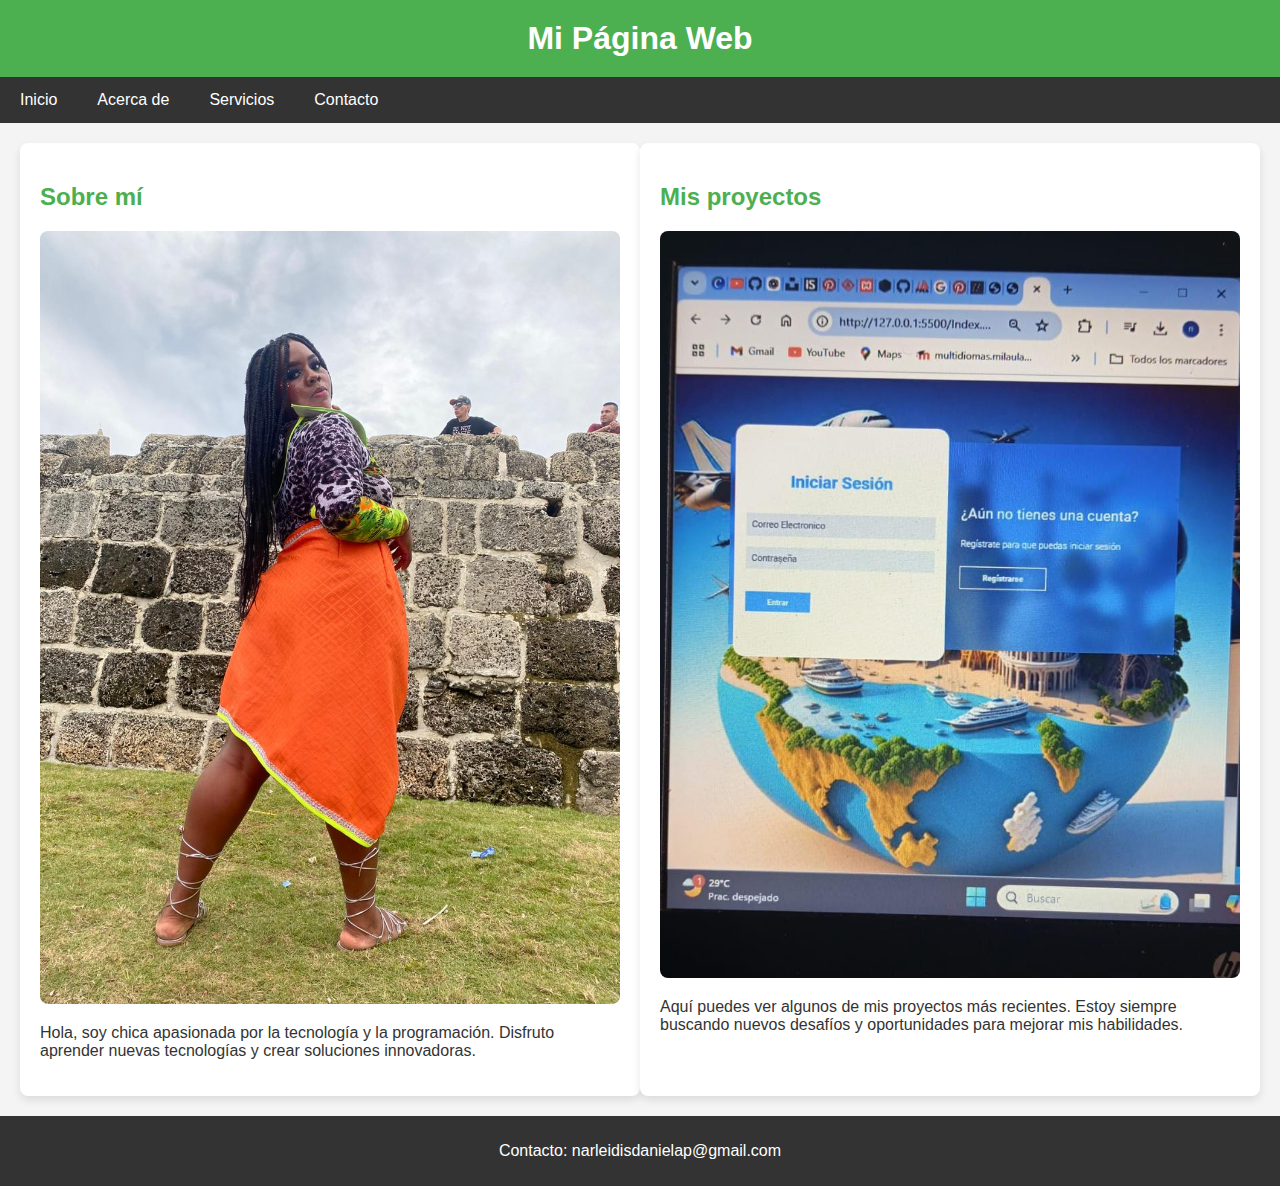
<file: Sesion9_Lab9/index.html>
<!DOCTYPE html>
<html lang="es">
<head>
    <meta charset="UTF-8">
    <meta name="viewport" content="width=device-width, initial-scale=1.0">
    <title>Mi Página Web</title>
    <style>
        /* Estilos generales */
        body {
            font-family: Arial, sans-serif;
            margin: 0;
            padding: 0;
            background-color: #f4f4f4;
        }

        /* Estilos para el encabezado */
        header {
            background-color: #4CAF50;
            color: white;
            text-align: center;
            padding: 20px;
        }

        header h1 {
            margin: 0;
        }

        /* Estilos para la barra de navegación */
        nav {
            background-color: #333;
            overflow: hidden;
        }

        nav a {
            float: left;
            display: block;
            color: white;
            text-align: center;
            padding: 14px 20px;
            text-decoration: none;
        }

        nav a:hover {
            background-color: #ddd;
            color: black;
        }

        /* Estilos para la sección principal */
        main {
            display: flex;
            justify-content: space-between;
            margin: 20px;
        }

        .container {
            width: 48%;
            background-color: #fff;
            padding: 20px;
            border-radius: 8px;
            box-shadow: 0 4px 8px rgba(0, 0, 0, 0.1);
        }

        .container img {
            width: 100%;
            border-radius: 8px;
        }

        .container h2 {
            color: #4CAF50;
        }

        .container p {
            font-size: 1rem;
            color: #333;
        }

        /* Estilos para el pie de página */
        footer {
            background-color: #333;
            color: white;
            text-align: center;
            padding: 10px;
        }
    </style>
</head>
<body>

    <!-- Encabezado -->
    <header>
        <h1>Mi Página Web</h1>
    </header>

    <!-- Barra de navegación -->
    <nav>
        <a href="#home">Inicio</a>
        <a href="#about">Acerca de</a>
        <a href="#services">Servicios</a>
        <a href="#contact">Contacto</a>
    </nav>

    <!-- Sección principal -->
    <main>
        <!-- Contenedor 1 -->
        <div class="container">
            <h2>Sobre mí</h2>
            <img src="../Sesion9_Lab9/imagen1.jpeg" alt="Imagen sobre mí">
            <p>Hola, soy chica apasionada por la tecnología y la programación. Disfruto aprender nuevas tecnologías y crear soluciones innovadoras.</p>
        </div>

        <!-- Contenedor 2 -->
        <div class="container">
            <h2>Mis proyectos</h2>
            <img src="../Sesion9_Lab9/imagen2.jpeg" alt="Imagen de proyectos">
            <p>Aquí puedes ver algunos de mis proyectos más recientes. Estoy siempre buscando nuevos desafíos y oportunidades para mejorar mis habilidades.</p>
        </div>
    </main>

    <!-- Pie de página -->
    <footer>
        <p>Contacto: narleidisdanielap@gmail.com</p>
    </footer>

</body>
</html>
</file>
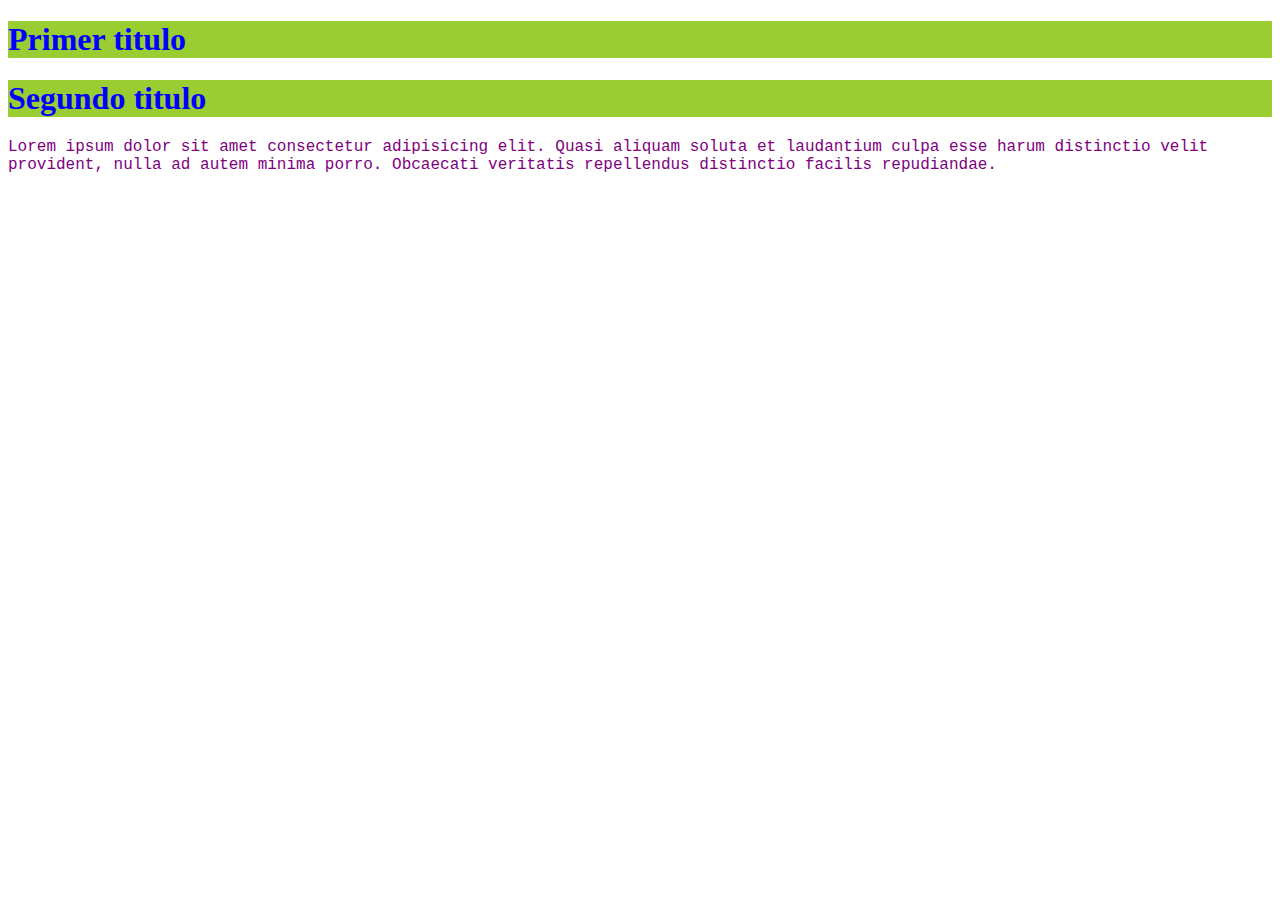
<file: sesion_8 _lab_8/Laboratorio_8_2.html>
<!DOCTYPE html>
<html lang="en">
<head>
    <meta charset="UTF-8">
    <meta name="viewport" content="width=device-width, initial-scale=1.0">
    <title>Document</title>
        
    <style>
        h1{

            color: blue;
            background-color: yellowgreen;

        }

        p{

            color:purple;
            font-family: 'Courier New', Courier, monospace;

        }


    </style>
</head>
<body>
     <h1>Primer titulo</h1>
     <h1>Segundo titulo</h1>
     <p>Lorem ipsum dolor sit amet consectetur adipisicing elit. Quasi aliquam soluta et laudantium culpa esse harum distinctio
         velit provident, nulla ad autem minima porro. Obcaecati veritatis repellendus distinctio facilis repudiandae.</p>

</body>
</html>
</file>
